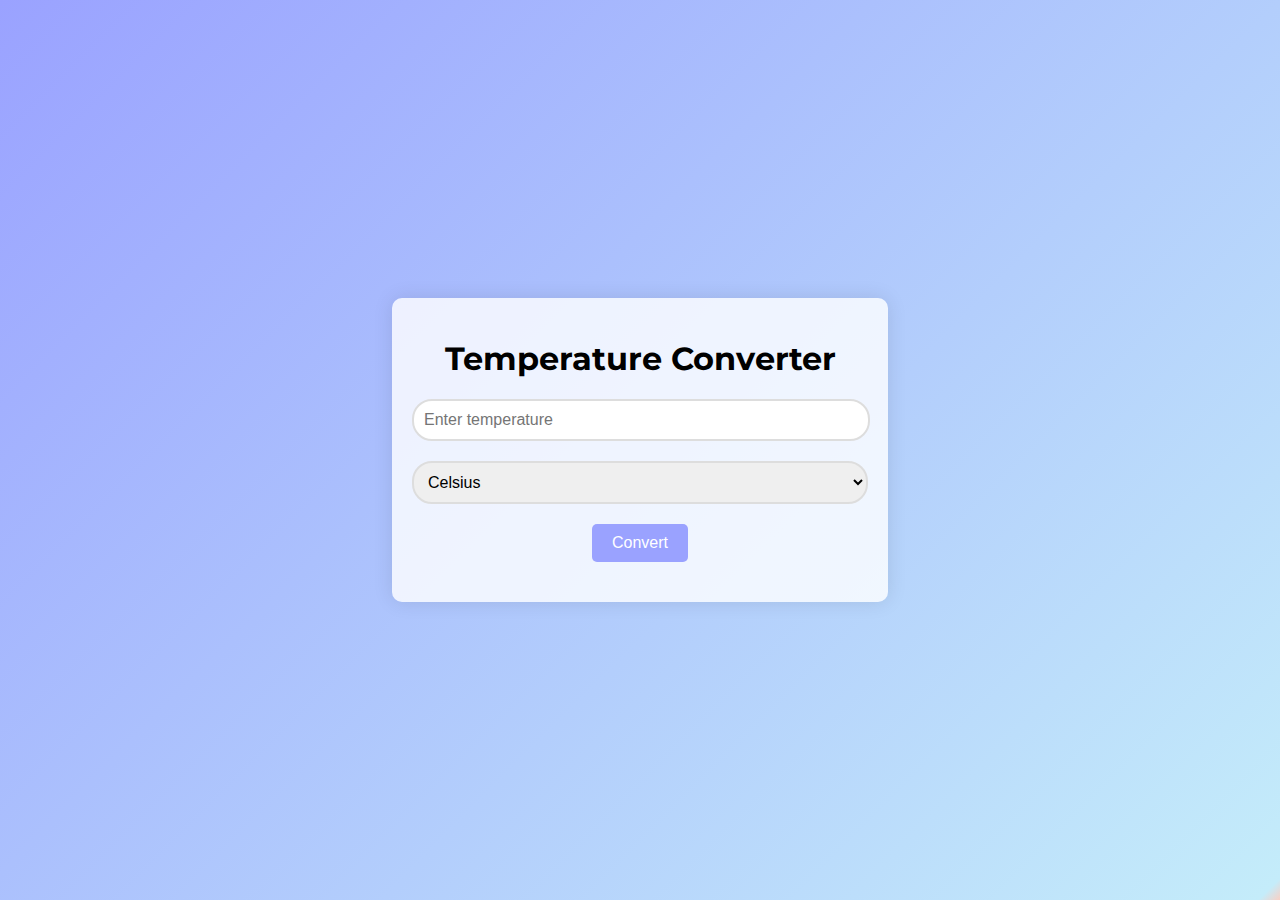
<file: Temperature Converter Website/index.html>
<!DOCTYPE html>
<html lang="en">
<head>
    <meta charset="UTF-8">
    <meta name="viewport" content="width=device-width, initial-scale=1.0">
    <title>Temperature Converter</title>
    <link rel="stylesheet" href="style.css">
</head>
<body>
    <div class="container">
        <h1>Temperature Converter</h1>
        <input type="text" id="temperatureInput" placeholder="Enter temperature">
        <select id="unitSelection">
            <option value="Celsius">Celsius</option>
            <option value="Fahrenheit">Fahrenheit</option>
            <option value="Kelvin">Kelvin</option>
        </select>
        <button id="convertButton">Convert</button>
        <div id="result"></div>
    </div>
    <script src="main.js"></script>
</body>
</html>
</file>
<file: Temperature Converter Website/style.css>
@import url('https://fonts.googleapis.com/css2?family=Montserrat:ital,wght@0,100..900;1,100..900&display=swap');

body {
    font-family: "Montserrat", sans-serif;
    display: flex;
    justify-content: center;
    align-items: center;
    height: 100vh;
    margin: 0;
    background: linear-gradient(135deg, #9aa2ff 0%, #c4ecfa 99%, #fad0c4 100%);
    animation: gradientAnimation 15s ease infinite;
}

@keyframes gradientAnimation {
    0% {
        background-position: 0% 50%;
    }
    50% {
        background-position: 100% 50%;
    }
    100% {
        background-position: 0% 50%;
    }
}

.container {
    background: rgba(255, 255, 255, 0.8);
    padding: 20px;
    border-radius: 10px;
    box-shadow: 0 0 20px rgba(0, 0, 0, 0.1);
    text-align: center;
    animation: fadeIn 2s ease-in-out;
}

@keyframes fadeIn {
    from {
        opacity: 0;
        transform: scale(0.9);
    }
    to {
        opacity: 1;
        transform: scale(1);
    }
}

input[type="text"] {
    padding: 10px;
    font-size: 16px;
    width: calc(100% - 22px);
    margin-bottom: 20px;
    border: 2px solid #ddd;
    border-radius: 20px;
    transition: border-color 0.3s ease;
}

input[type="text"]:focus {
    border-color: #4e9bc7;
    outline: none;
}


select {
    padding: 10px;
    font-size: 16px;
    width: 100%;
    margin-bottom: 20px;
    border: 2px solid #ddd;
    border-radius: 20px;
    transition: border-color 0.3s ease;
}

select:focus {
    border-color: #4e9bc7;
    outline: none;
}



button {
    padding: 10px 20px;
    font-size: 16px;
    cursor: pointer;
    border: none;
    background-color: #9aa2ff;
    color: white;
    border-radius: 5px;
    transition: background-color 0.3s ease, transform 0.3s ease;
}

button:hover {
    background: linear-gradient(135deg, #9aa2ff 0%, #c4ecfa 99%, #fad0c4 100%);
    transform: scale(1.05);
    border-radius: 20px;
}

#result {
    margin-top: 20px;
    font-size: 18px;
    opacity: 0;
    transition: opacity 0.3s ease;
}

#result.show {
    opacity: 1;
}
@media only screen and (max-width: 768px) {
    .container {
        width: 80%;
    }
}

@media only screen and (max-width: 480px) {
    .container {
        width: 90%;
    }
}
</file>
